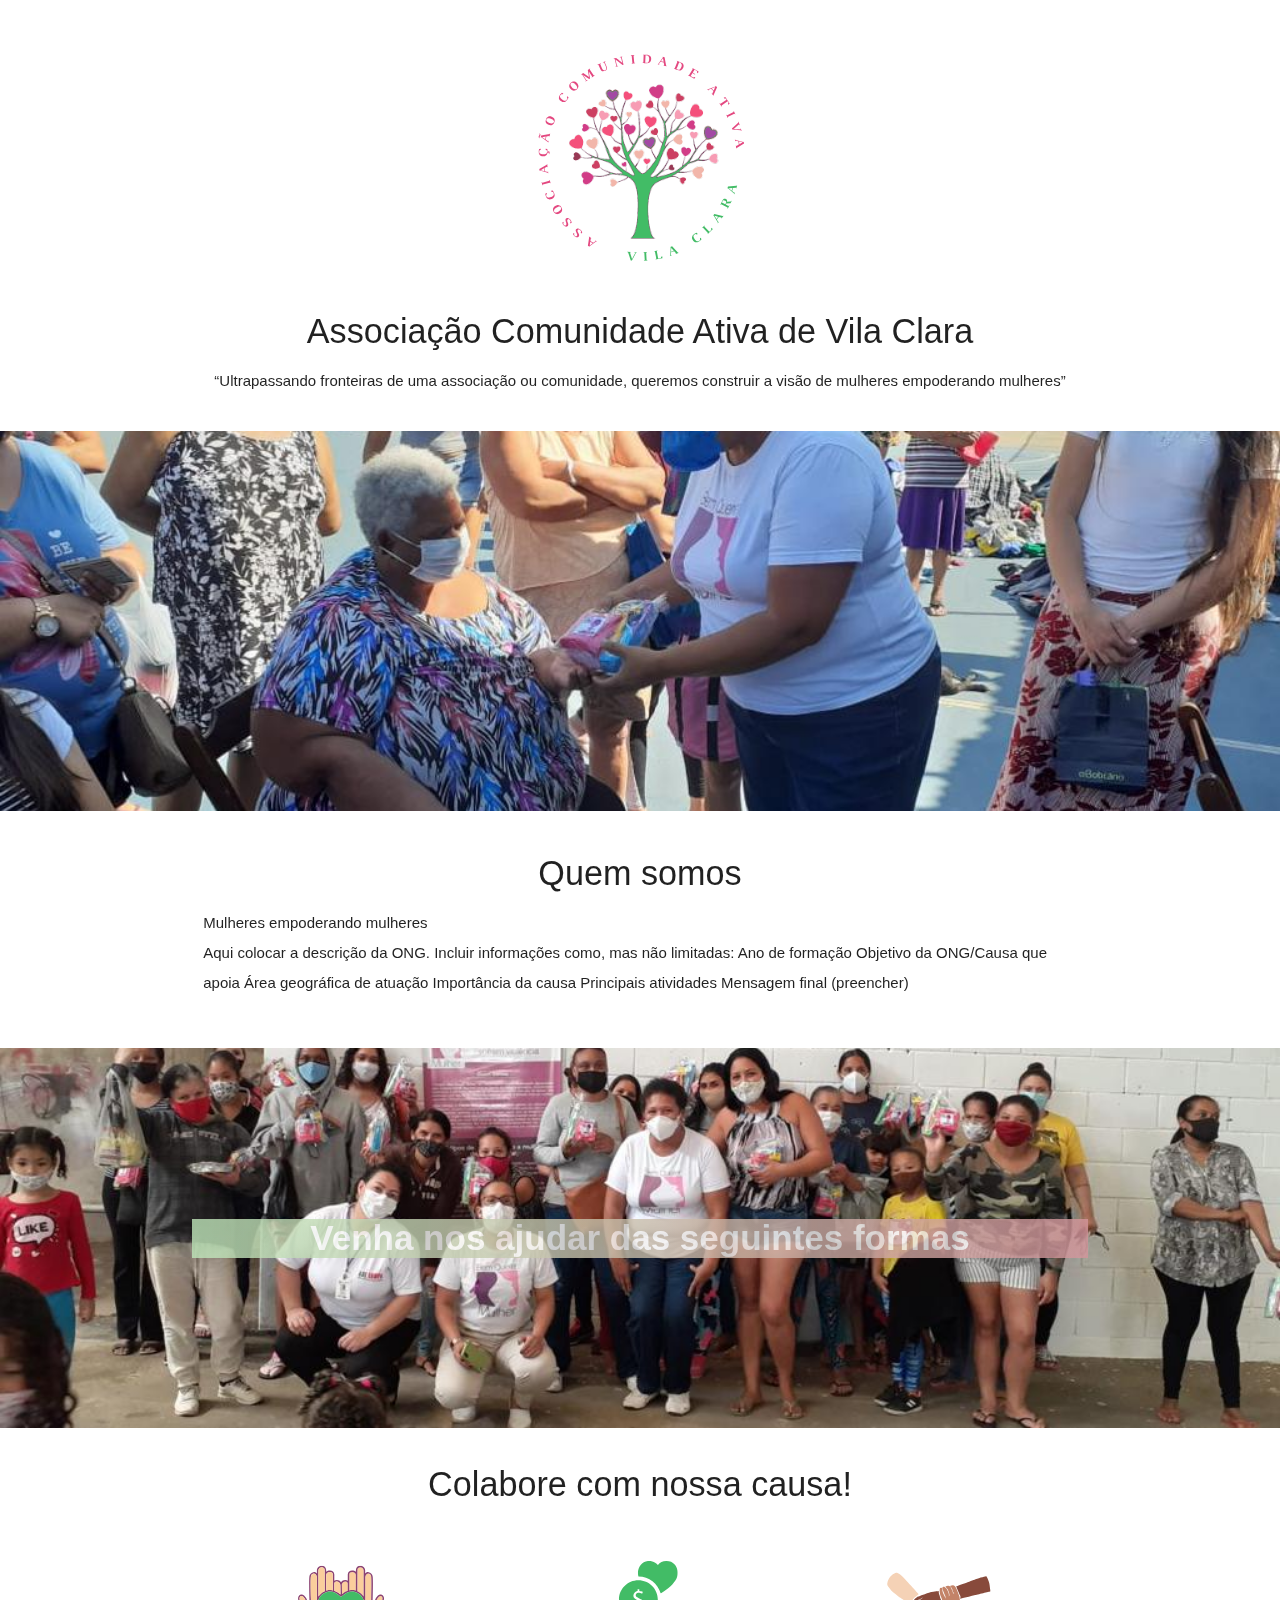
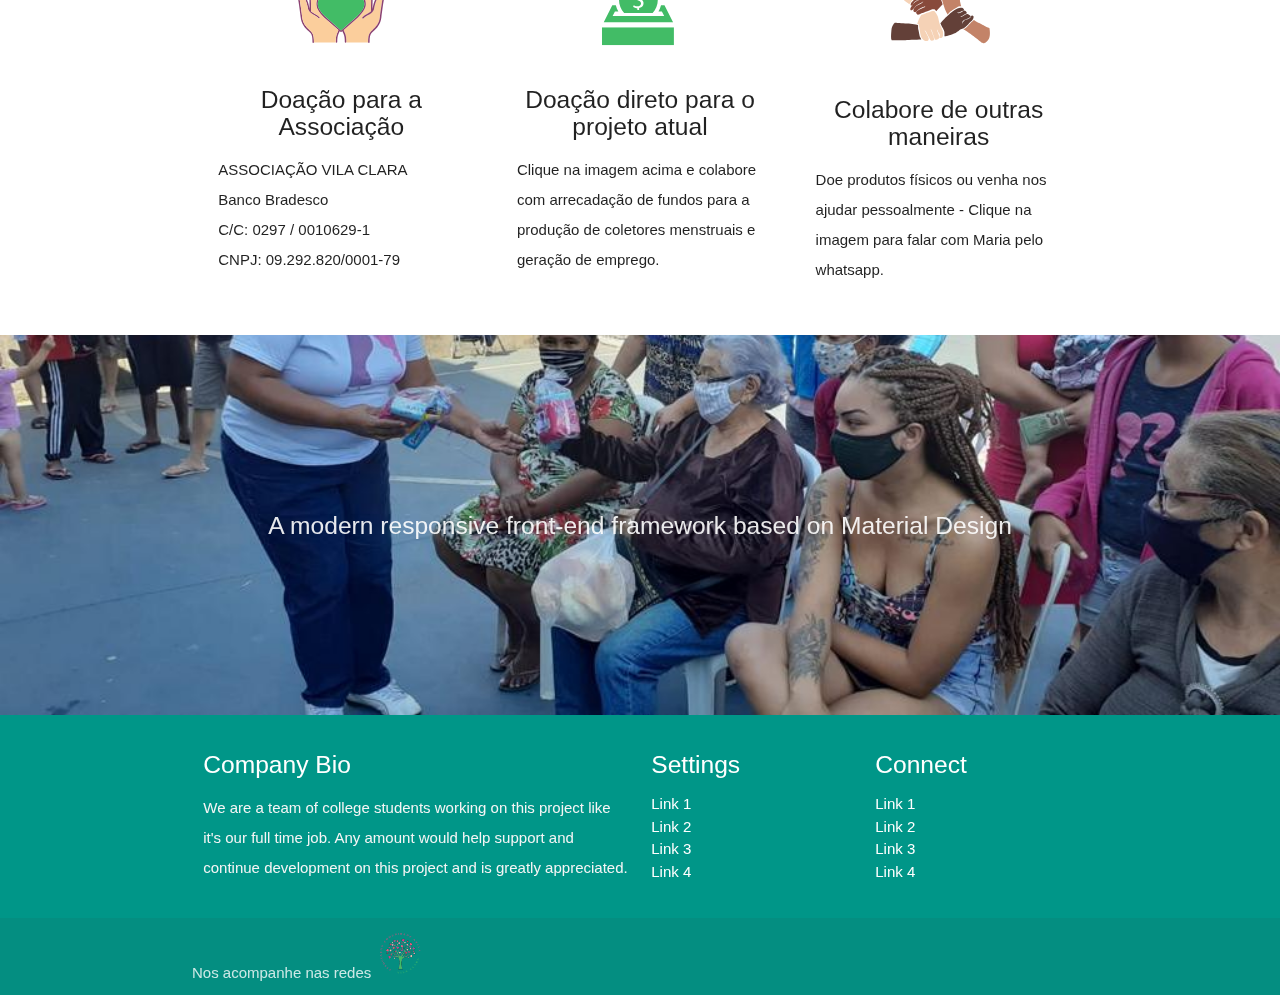
<file: modelo2/index.html>
<!DOCTYPE html>
<html lang="en">
<head>
  <meta http-equiv="Content-Type" content="text/html; charset=UTF-8"/>
  <meta name="viewport" content="width=device-width, initial-scale=1"/>
  <title></title>

  <!-- CSS  -->
  <link href="https://fonts.googleapis.com/icon?family=Material+Icons" rel="stylesheet">
  <link href="css/materialize.css" type="text/css" rel="stylesheet" media="screen,projection"/>
  <link href="css/style.css" type="text/css" rel="stylesheet" media="screen,projection"/>
</head>
<body>

  <div class="row">
    <div class="col s12 center">
      <h3><i class="mdi-content-send brown-text"></i></h3>
      <img src="./img/colaborar/1.svg" alt="logo" width="255px">
      <h4>Associação Comunidade Ativa de Vila Clara</h4>
      <p class="left-align light" style="text-align:center">“Ultrapassando fronteiras de uma associação ou comunidade, queremos construir a visão de mulheres empoderando mulheres”</p>
    </div>
  </div>
  <div id="index-banner" class="parallax-container">
    <div class="section no-pad-bot">
      <div class="container">
        <br><br>
        <h1 class="header center teal-text text-lighten-2"></h1>
        <div class="row center">
          <h5 class="header col s12 light"></h5>
        </div>
        <div class="row center">
          <!-- <a href="http://materializecss.com/getting-started.html" id="download-button" class="btn-large waves-effect waves-light teal lighten-1">Get Started</a> -->
        </div>
        <br><br>

      </div>
    </div>
    <div class="parallax"><img src="./img/eventos/maria.jpeg" alt="Unsplashed background img 1"></div>
  </div>


  <div class="container">
    <div class="section">
<!-- CONSTACT US! -->
<div class="row">
  <div class="col s12 center">
    <h3><i class="mdi-content-send brown-text"></i></h3>
    <!-- <img src="./img/colaborar/1.svg" alt="logo" width="155px"> -->
    <h4>Quem somos</h4>
    <p class="left-align light">
      Mulheres empoderando mulheres<br>
      Aqui colocar a descrição da ONG.
      Incluir informações como, mas não limitadas:
      Ano de formação
      Objetivo da ONG/Causa que apoia
      Área geográfica de atuação
      Importância da causa
      Principais atividades
      Mensagem final
      
      
      
      (preencher)</p>
  </div>
</div>

</div>
</div>

  <div class="parallax-container valign-wrapper">
    <div class="section no-pad-bot">
      <div class="container">
        <div class="row center">
          <h5 class="header col s12" style="font-weight: bold; font-size: 35px; opacity: 0.8; background: #D3959B;  /* fallback for old browsers */
          background: -webkit-linear-gradient(to right, #BFE6BA, #D3959B);  /* Chrome 10-25, Safari 5.1-6 */
          background: linear-gradient(to right, #BFE6BA, #D3959B); /* W3C, IE 10+/ Edge, Firefox 16+, Chrome 26+, Opera 12+, Safari 7+ */
          ">Venha nos ajudar das seguintes formas</h5>
        </div>
      </div>
    </div>
    <div class="parallax"><img src="./img/eventos/imagem3.jpeg" alt="Unsplashed background img 2"></div>
  </div>

  <div class="container">
    <div class="section">
      <!--   Icon Section   -->
      <h4 style="text-align: center;">Colabore com nossa causa!</h5>
      <div class="row">
        <div class="col s12 m4">
          <div class="icon-block">
            <h2 class="center brown-text"><img src="./img/colaborar/3.svg" alt="" width="100px"></h2>
            <h5 class="center">Doação para a Associação</h5>

            <p class="light">ASSOCIAÇÃO VILA CLARA<br>
              Banco Bradesco<br>
              C/C: 0297 / 0010629-1<br>
              CNPJ: 09.292.820/0001-79</p>
          </div>
        </div>

        <div class="col s12 m4">
          <div class="icon-block">
            <h2 class="center brown-text"><a href="https://www.vakinha.com.br/vaquinha/mulheres-ajudando-mulheres-pobreza-menstrual" target="_blank"><img src="./img/colaborar/4.svg" alt="" width="100px"></a></h2>
            <h5 class="center">Doação direto para o projeto atual</h5>

            <p class="light">Clique na imagem acima e colabore com arrecadação de fundos para a produção de coletores menstruais e geração de emprego.</p>
          </div>
        </div>

        <div class="col s12 m4">
          <div class="icon-block">
            <h2 class="center brown-text"><a target="_blank" href="https://wa.me/11995100730"><img src="./img/colaborar/6.svg" alt="" width="110px"></a></h2>
            <h5 class="center">Colabore de outras maneiras</h5>

            <p class="light">Doe produtos físicos ou venha nos ajudar pessoalmente - Clique na imagem para falar com Maria pelo whatsapp.</p>
          </div>
        </div>
      </div>

    </div>
  </div>



  <div class="parallax-container valign-wrapper">
    <div class="section no-pad-bot">
      <div class="container">
        <div class="row center">
          <h5 class="header col s12 light">A modern responsive front-end framework based on Material Design</h5>
        </div>
      </div>
    </div>
    <div class="parallax"><img src="./img/eventos/maria2.jpeg" alt="Unsplashed background img 3"></div>
  </div>

  <footer class="page-footer teal">
    <div class="container">
      <div class="row">
        <div class="col l6 s12">
          <h5 class="white-text">Company Bio</h5>
          <p class="grey-text text-lighten-4">We are a team of college students working on this project like it's our full time job. Any amount would help support and continue development on this project and is greatly appreciated.</p>


        </div>
        <div class="col l3 s12">
          <h5 class="white-text">Settings</h5>
          <ul>
            <li><a class="white-text" href="#!">Link 1</a></li>
            <li><a class="white-text" href="#!">Link 2</a></li>
            <li><a class="white-text" href="#!">Link 3</a></li>
            <li><a class="white-text" href="#!">Link 4</a></li>
          </ul>
        </div>
        <div class="col l3 s12">
          <h5 class="white-text">Connect</h5>
          <ul>
            <li><a class="white-text" href="#!">Link 1</a></li>
            <li><a class="white-text" href="#!">Link 2</a></li>
            <li><a class="white-text" href="#!">Link 3</a></li>
            <li><a class="white-text" href="#!">Link 4</a></li>
          </ul>
        </div>
      </div>
    </div>
    <div class="footer-copyright">
      <div class="container">
      Nos acompanhe nas redes <a href="https://www.instagram.com/associacaovilaclara/" target="blank"><img src="./img/colaborar/1.svg" alt="" width="50px"></a> 
      </div>
    </div>
  </footer>


  <!--  Scripts-->
  <script src="https://code.jquery.com/jquery-2.1.1.min.js"></script>
  <script src="js/materialize.js"></script>
  <script src="js/init.js"></script>

  </body>
</html>
</file>
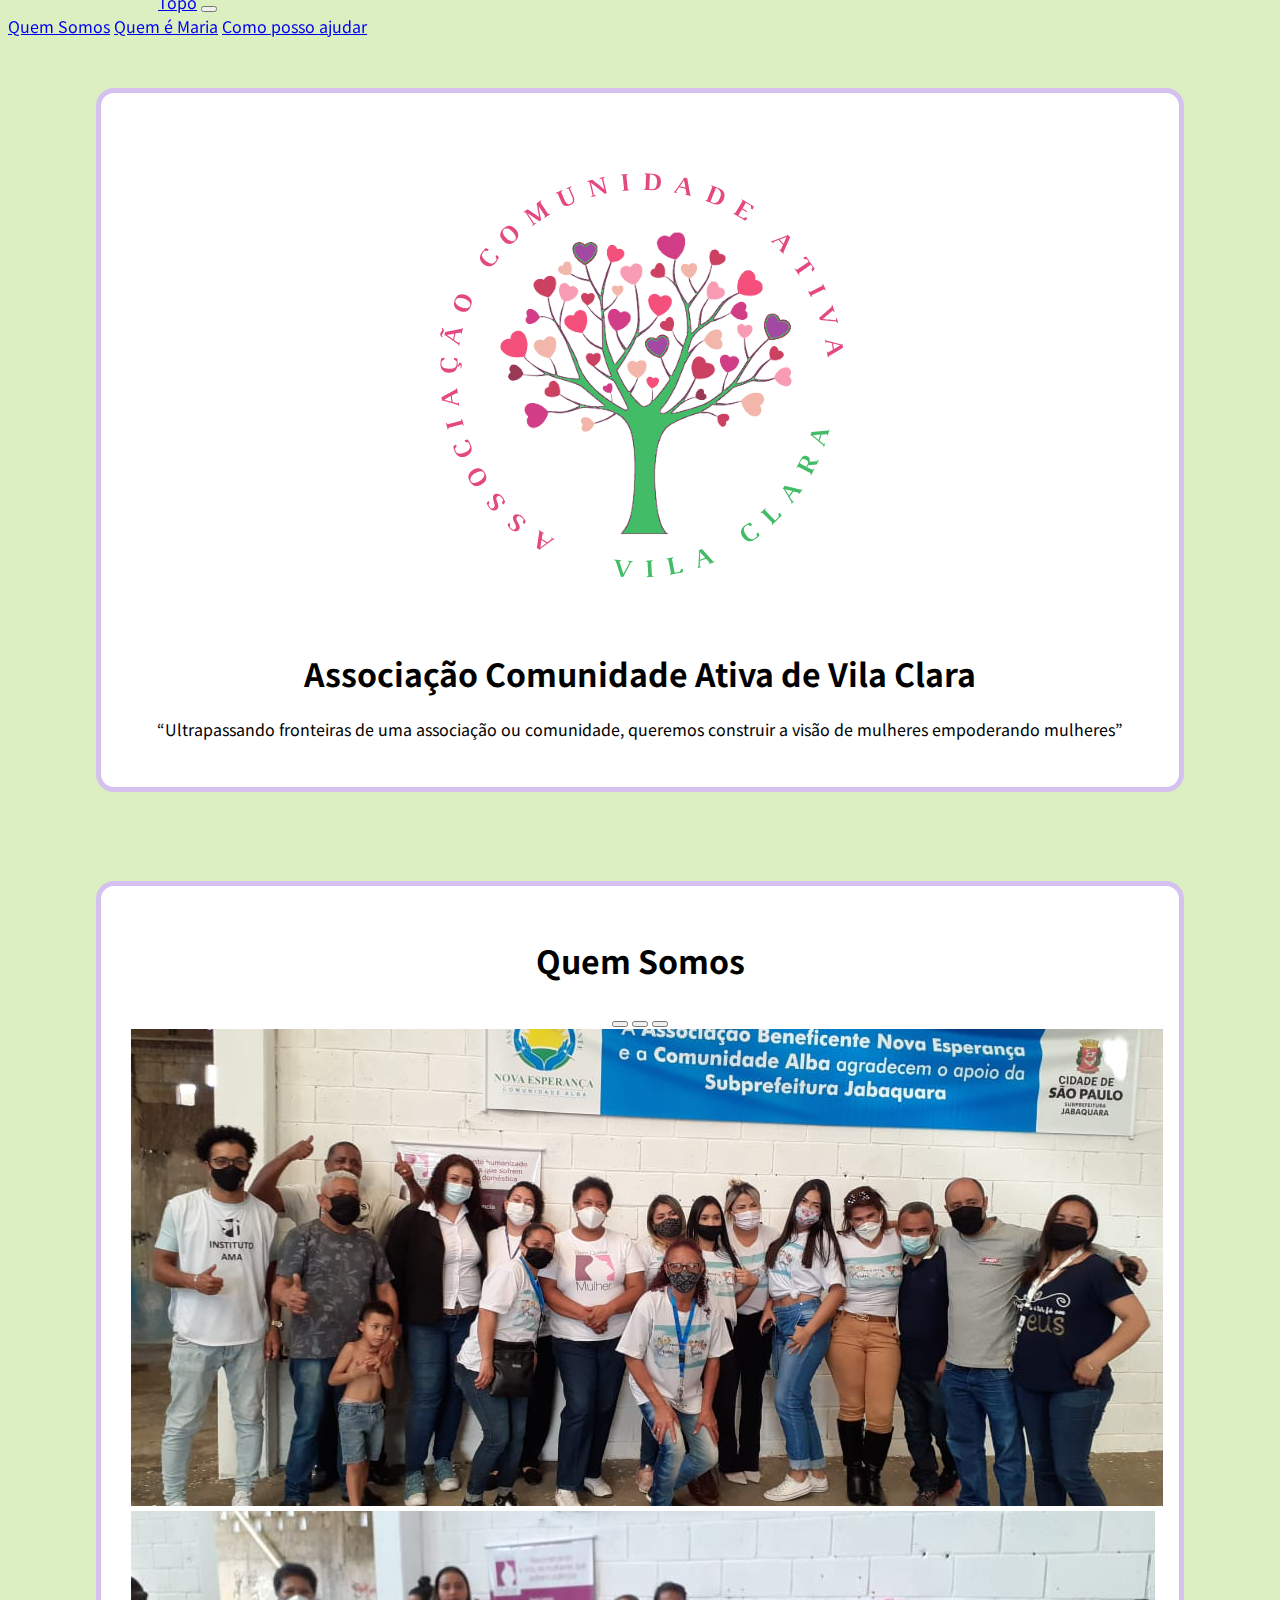
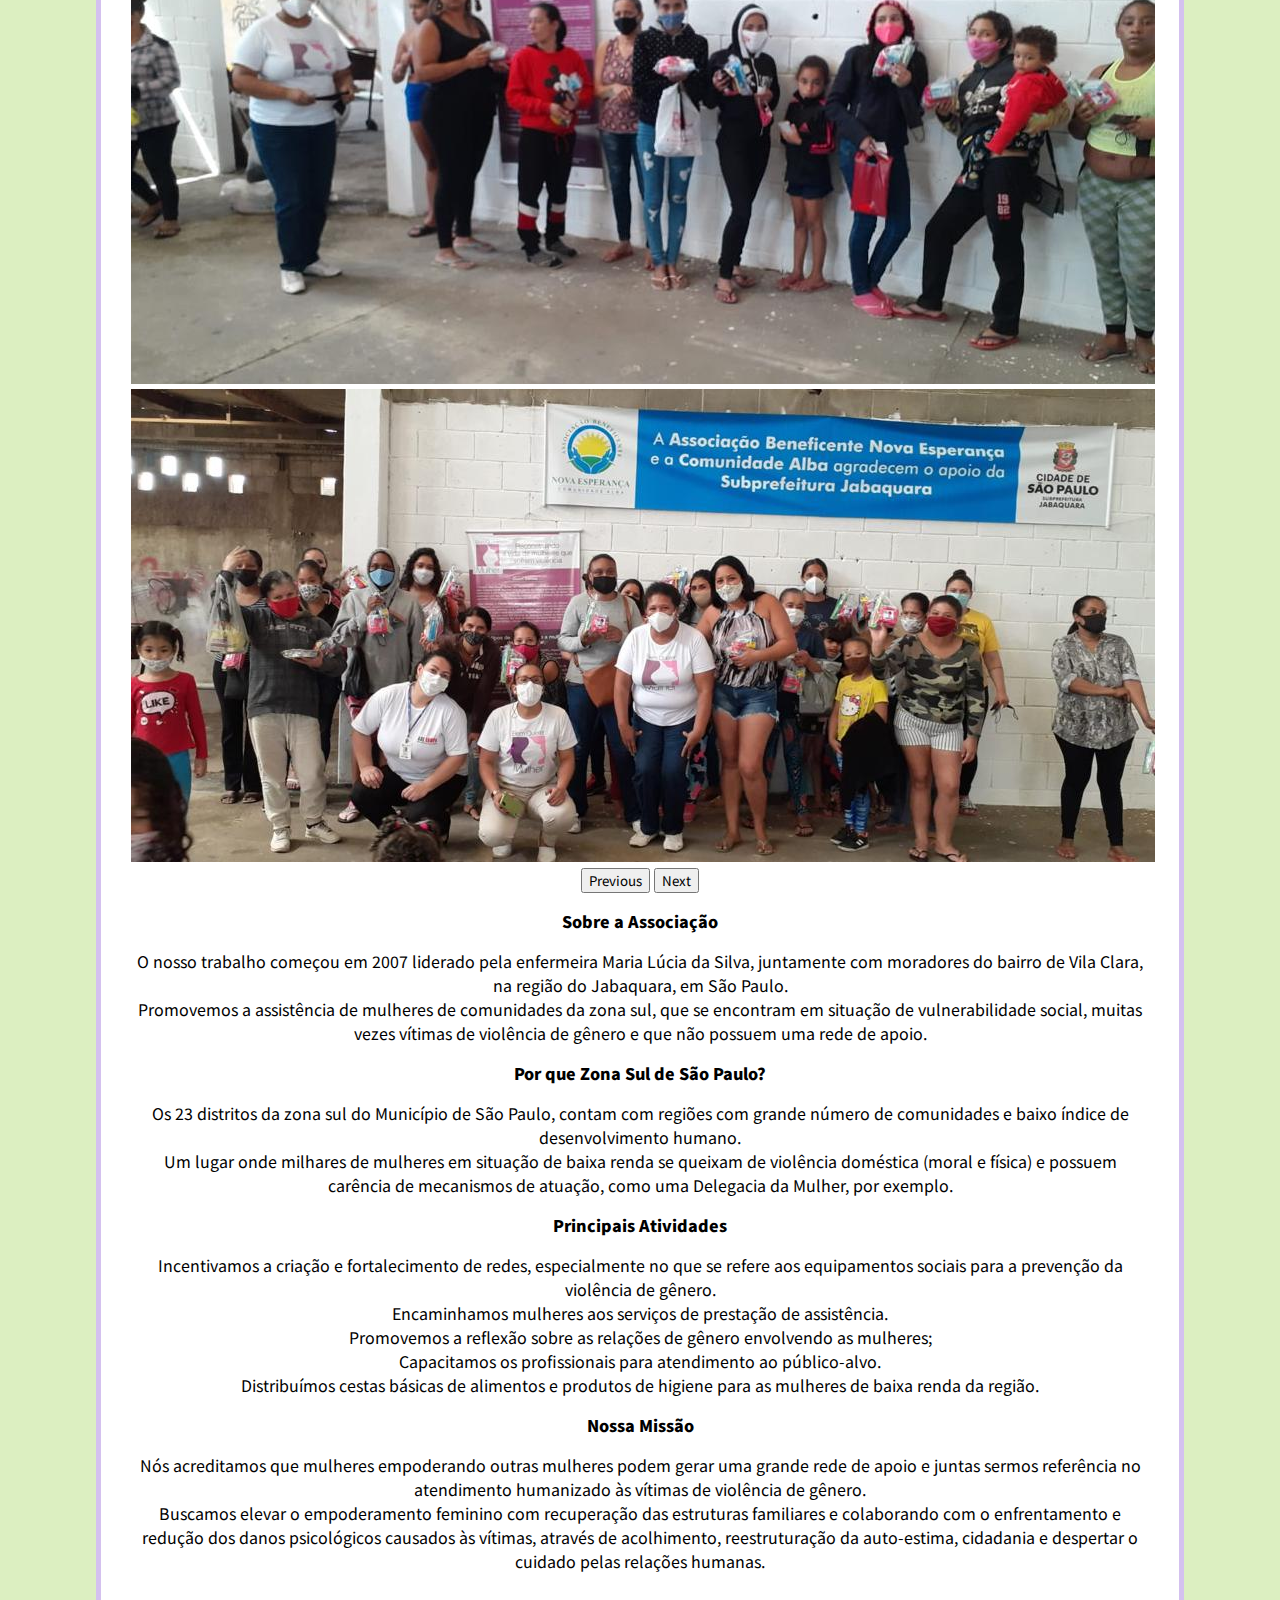
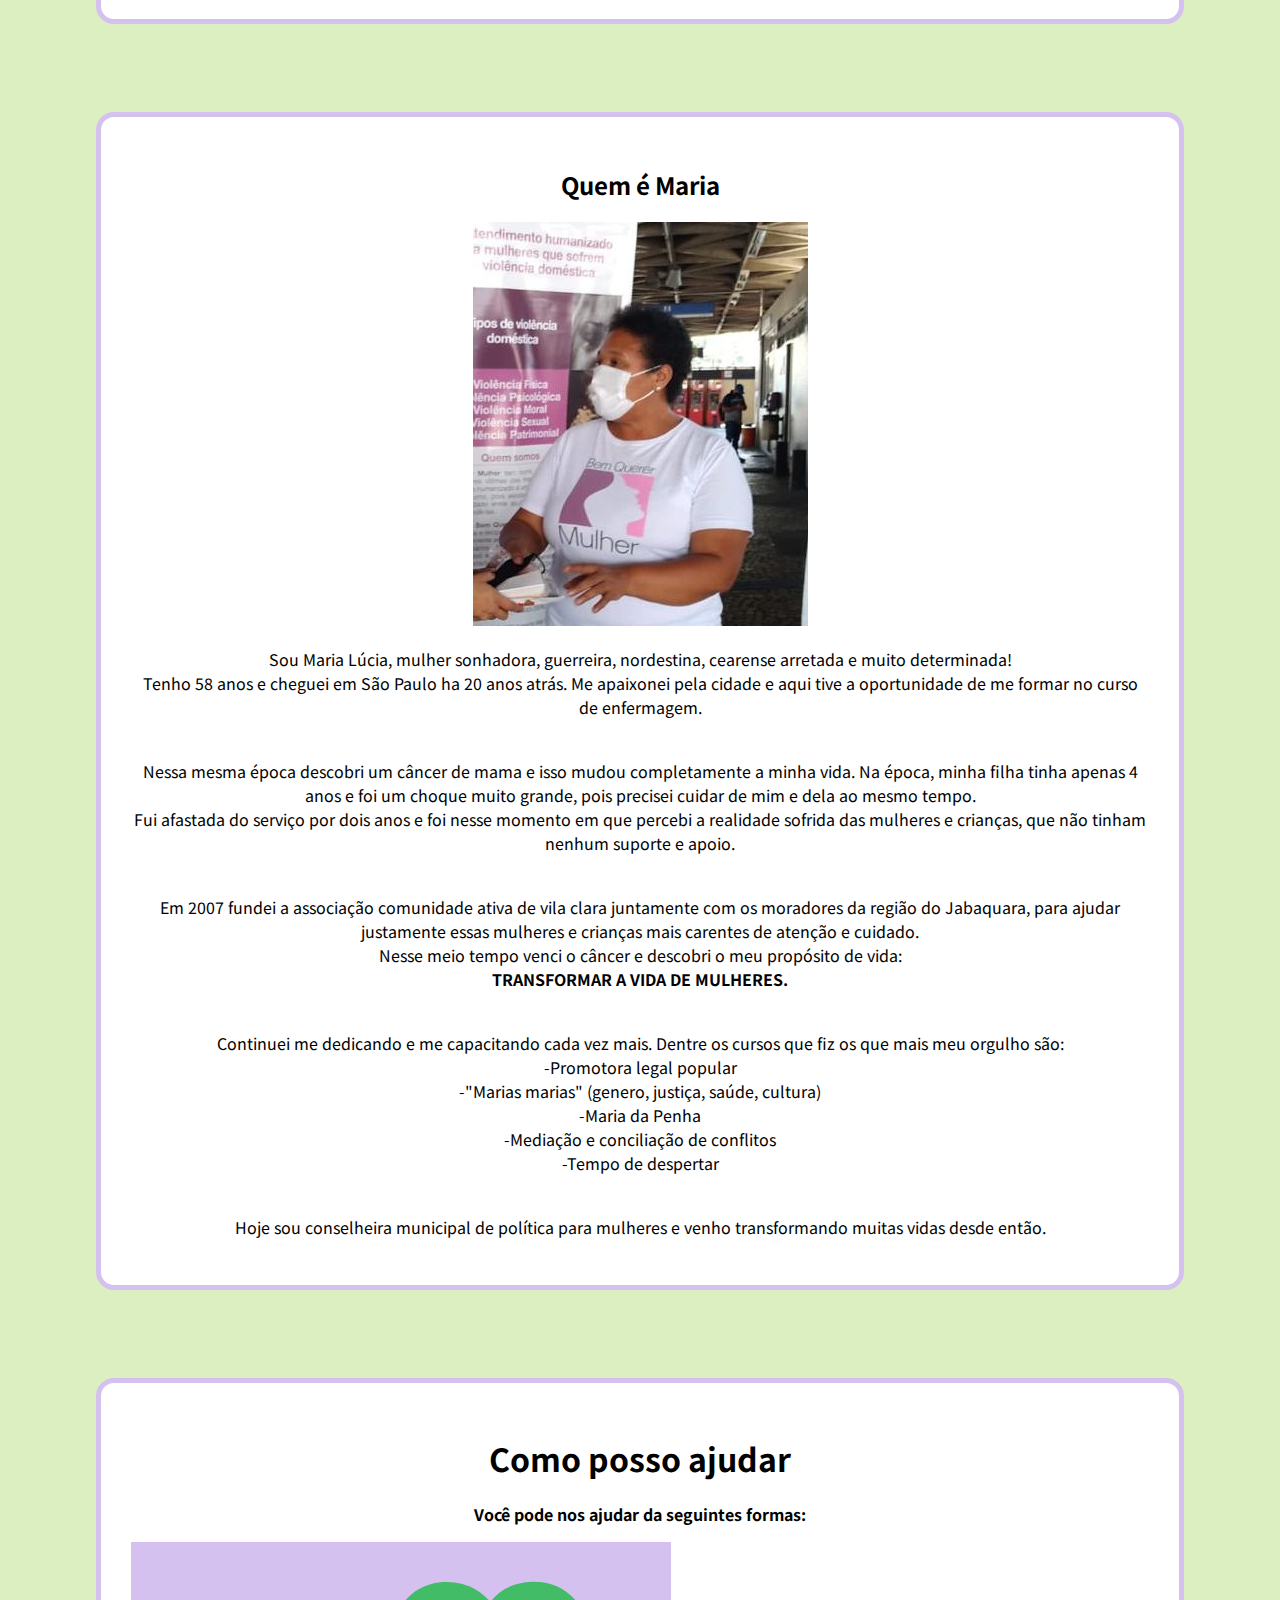
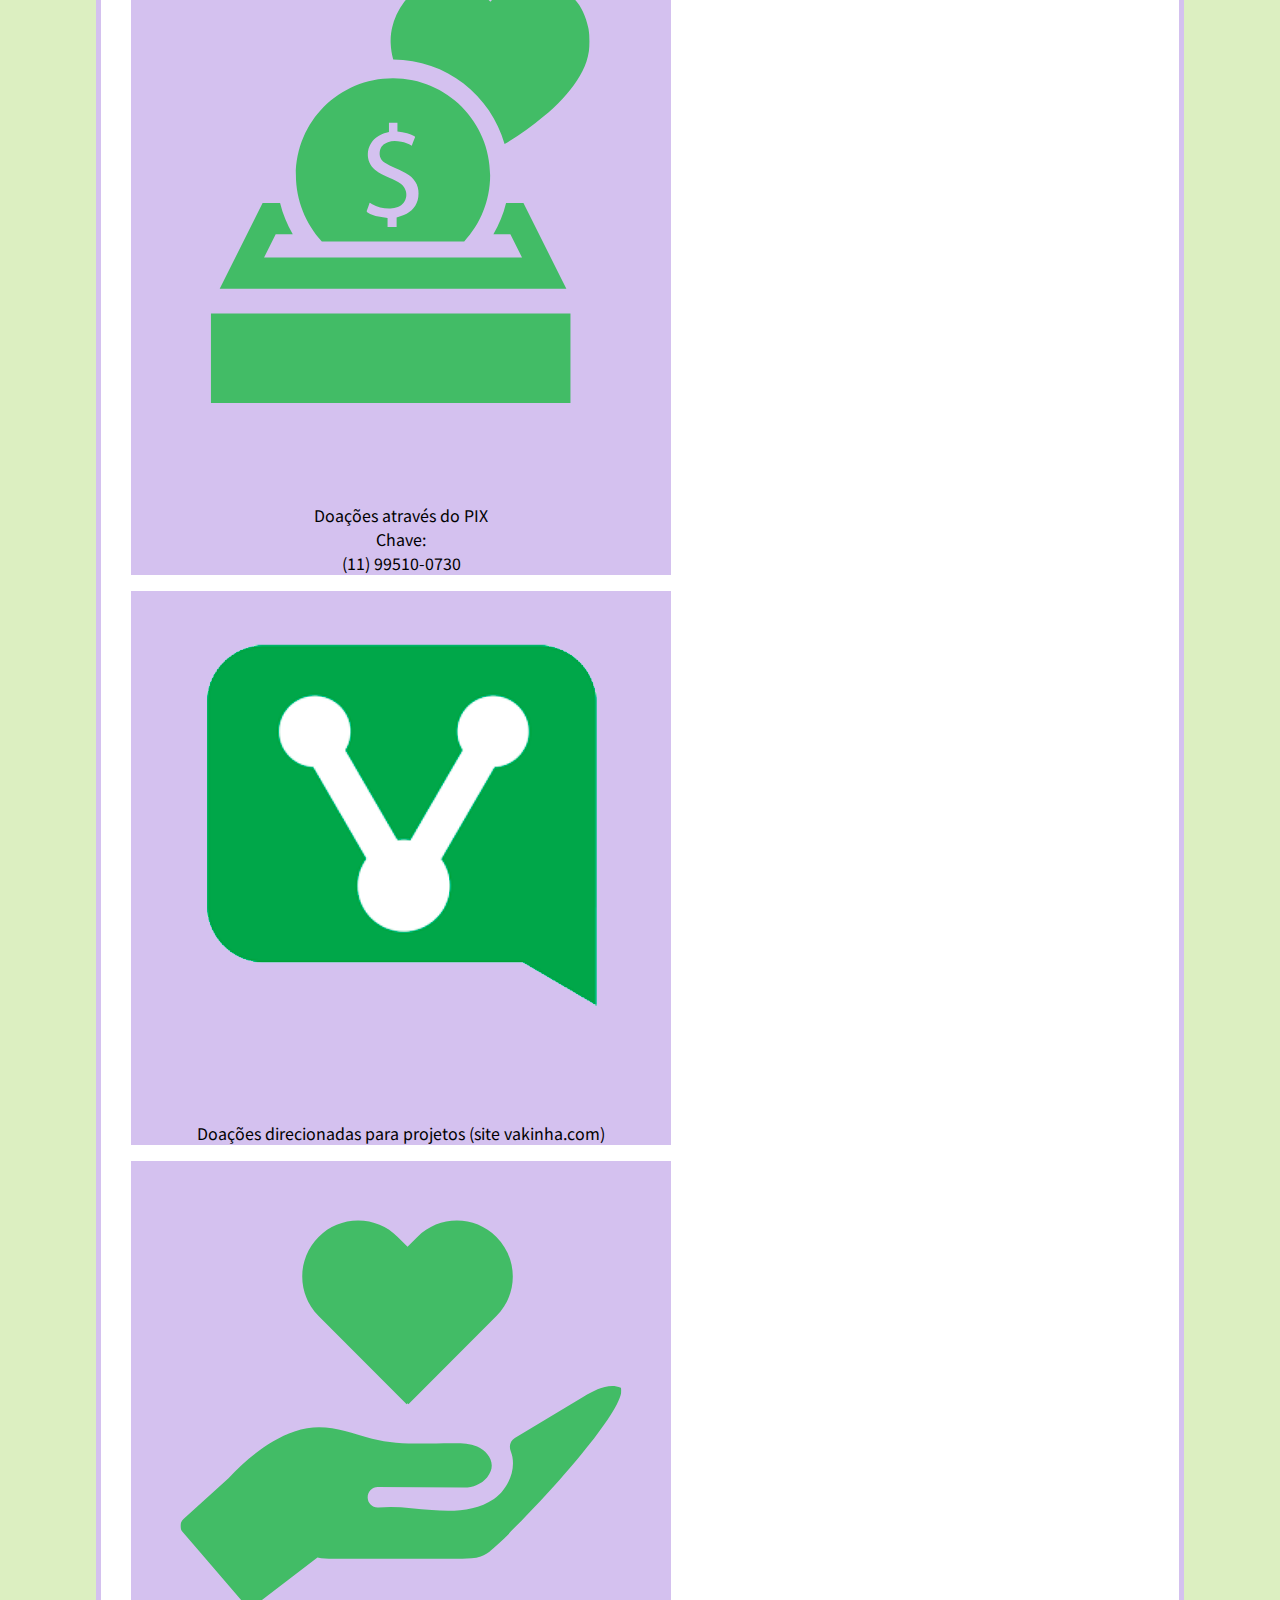
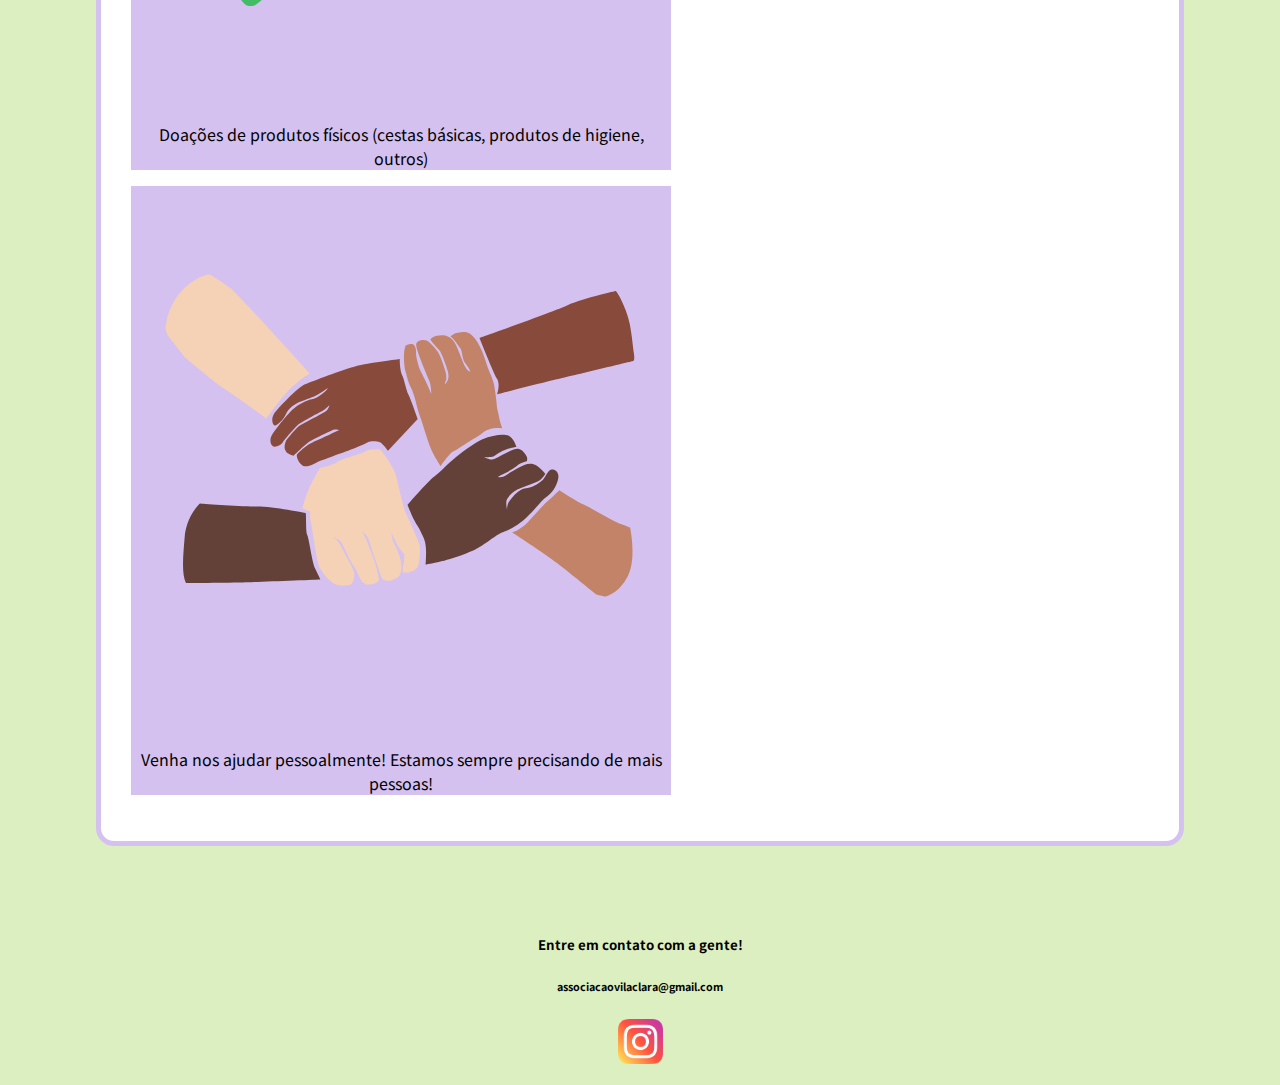
<file: site/index.html>
<!DOCTYPE html>
<html lang="pt-br">

<head>
  <meta charset="UTF-8" />
  <meta http-equiv="X-UA-Compatible" content="IE=edge" />
  <meta name="viewport" content="width=device-width, initial-scale=1.0" />
  <title>Associação Comunidade Ativa Vila Clara</title>
  <link href="https://cdn.jsdelivr.net/npm/bootstrap@5.1.0/dist/css/bootstrap.min.css" rel="stylesheet"
    integrity="sha384-KyZXEAg3QhqLMpG8r+8fhAXLRk2vvoC2f3B09zVXn8CA5QIVfZOJ3BCsw2P0p/We" crossorigin="anonymous" />
  <link rel="preconnect" href="https://fonts.googleapis.com">
  <link rel="preconnect" href="https://fonts.gstatic.com" crossorigin>
  <link href="https://fonts.googleapis.com/css2?family=Noto+Sans+JP&display=swap" rel="stylesheet">
  <link rel="stylesheet" href="./style.css" />
</head>

<body>
  <div class="enquadramento">
    <img src="./img/colaborar/1.svg" alt="logo da associação" style="max-width: 100%" class="logo-center" id="topo"/>
    <p></p>
    <h1>Associação Comunidade Ativa de Vila Clara</h1>
    <p></p>
    <p>
      “Ultrapassando fronteiras de uma associação ou comunidade, queremos
      construir a visão de mulheres empoderando mulheres”
    </p>
    <p></p>
  </div>

  <!-- CAROUSEL DE IMAGENS  -->

  <div class="enquadramento">
    <h1 id="list-item-1">Quem Somos</h1>
    <p></p>
    <div class="container">
      <div id="carouselExampleIndicators" class="carousel slide" data-bs-ride="carousel">
        <div class="carousel-indicators">
          <button type="button" data-bs-target="#carouselExampleIndicators" data-bs-slide-to="0" class="active"
            aria-current="true" aria-label="Slide 1"></button>
          <button type="button" data-bs-target="#carouselExampleIndicators" data-bs-slide-to="1"
            aria-label="Slide 2"></button>
          <button type="button" data-bs-target="#carouselExampleIndicators" data-bs-slide-to="2"
            aria-label="Slide 3"></button>
        </div>
        <div class="carousel-inner">
          <div class="carousel-item active">
            <img src="./img/eventos/imagem1.jpeg" class="d-block w-100" alt="..." />
          </div>
          <div class="carousel-item">
            <img src="./img/eventos/imagem2.jpeg" class="d-block w-100" alt="..." />
          </div>
          <div class="carousel-item">
            <img src="./img/eventos/imagem3.jpeg" class="d-block w-100" alt="..." />
          </div>
        </div>
        <button class="carousel-control-prev" type="button" data-bs-target="#carouselExampleIndicators"
          data-bs-slide="prev">
          <span class="carousel-control-prev-icon" aria-hidden="true"></span>
          <span class="visually-hidden">Previous</span>
        </button>
        <button class="carousel-control-next" type="button" data-bs-target="#carouselExampleIndicators"
          data-bs-slide="next">
          <span class="carousel-control-next-icon" aria-hidden="true"></span>
          <span class="visually-hidden">Next</span>
        </button>
      </div>
    </div>

    <!-- FIM DO CAROUSEL  -->
    <p></p>
    <h3><b>Sobre a Associação</b></h3>
    <div>
      <p>
        O nosso trabalho começou em 2007 liderado pela enfermeira Maria Lúcia da Silva, juntamente com moradores do
        bairro de Vila Clara, na região do Jabaquara, em São Paulo.
        <br />Promovemos a assistência de mulheres de comunidades da zona sul, que se encontram em situação de
        vulnerabilidade social, muitas vezes vítimas de violência de gênero e que não possuem uma rede de apoio.
      <p></p>
      <h3><b>Por que Zona Sul de São Paulo?</b></h3>
      Os 23 distritos da zona sul do Município de São Paulo, contam com regiões com grande número de comunidades
      e baixo índice de desenvolvimento humano.
      <br />Um lugar onde milhares de mulheres em situação de baixa renda se queixam de violência doméstica (moral e
      física) e possuem carência de mecanismos de atuação, como uma Delegacia da Mulher, por exemplo.
      <p></p>
      <h3><b>Principais Atividades</b></h3>
      Incentivamos a criação e fortalecimento de redes, especialmente no que se refere aos equipamentos sociais
      para a prevenção da violência de gênero.
      <br />Encaminhamos mulheres aos serviços de prestação de assistência.
      <br />Promovemos a reflexão sobre as relações de gênero envolvendo as mulheres;
      <br />Capacitamos os profissionais para atendimento ao público-alvo.
      <br />Distribuímos cestas básicas de alimentos e produtos de higiene para as mulheres de baixa renda da região.
      <p></p>
      <h3><b>Nossa Missão</b></h3>
      Nós acreditamos que mulheres empoderando outras mulheres podem gerar uma grande rede de apoio e juntas
      sermos referência no atendimento humanizado às vítimas de violência de gênero.
      <br />Buscamos elevar o empoderamento feminino com recuperação das estruturas familiares e colaborando com o
      enfrentamento e redução dos danos psicológicos causados às vítimas, através de acolhimento, reestruturação da
      auto-estima, cidadania e despertar o cuidado pelas relações humanas.
      </p>
    </div>
  </div>


  <div class="enquadramento">
    <h2 id="list-item-2">Quem é Maria</h2>
    <p></p>
    <img src="./img/colaborar/maria.jpeg" alt="Maria Lúcia" style="max-width: 100%">
    <p></p>
    <p>
      Sou Maria Lúcia, mulher sonhadora, guerreira, nordestina, cearense arretada e muito determinada! 
<br />Tenho 58 anos e cheguei em São Paulo ha 20 anos atrás. Me apaixonei pela cidade e aqui tive a oportunidade de me formar no curso de enfermagem. 
<p></p>
<br />Nessa mesma época descobri um câncer de mama e isso mudou completamente a minha vida. Na época, minha filha tinha apenas 4 anos e foi um choque muito grande, pois precisei cuidar de mim e dela ao mesmo tempo. 
<br />Fui afastada do serviço por dois anos e foi nesse momento em que percebi a realidade sofrida das mulheres e crianças, que não tinham nenhum suporte e apoio. 
<p></p>
<br />Em 2007 fundei a associação comunidade ativa de vila clara juntamente com os moradores da região do Jabaquara, para ajudar justamente essas mulheres e crianças mais carentes de atenção e cuidado.
<br />Nesse meio tempo venci o câncer e descobri o meu propósito de vida: 
<br /><b>TRANSFORMAR A VIDA DE MULHERES. </b>
<p></p>
<br />Continuei me dedicando e me capacitando cada vez mais. Dentre os cursos que fiz os que mais meu orgulho são: 
<br />-Promotora legal popular
<br />-"Marias marias" (genero, justiça, saúde, cultura)
<br />-Maria da Penha
<br />-Mediação e conciliação de conflitos
<br />-Tempo de despertar
<p></p>
<br />Hoje sou  conselheira municipal de política para mulheres e venho transformando muitas vidas desde então.
    </p>
  </div>

  <div class="enquadramento">
    <h1 id="list-item-3">Como posso ajudar</h1>
    <p></p>
    <h3>Você pode nos ajudar da seguintes formas:</h3>
    <p></p>
    <script src="https://cdn.jsdelivr.net/npm/bootstrap@5.1.0/dist/js/bootstrap.bundle.min.js"
      integrity="sha384-U1DAWAznBHeqEIlVSCgzq+c9gqGAJn5c/t99JyeKa9xxaYpSvHU5awsuZVVFIhvj"
      crossorigin="anonymous"></script>
    <div class="card mb-3" style="max-width: 540px">
      <div class="row g-0">
        <div class="col-4">
          <img src="./img/colaborar/4.svg" class="img-fluid rounded-start" alt="..." />
        </div>
        <div class="col-8">
          <div class="card-body">
            <p class="card-text">
              Doações através do PIX
              <br>
              Chave:
              <br>
              (11) 99510-0730
            </p>
          </div>
        </div>
      </div>
    </div>
    <div class="card mb-3" style="max-width: 540px">
      <div class="row g-0">
        <div class="col-4">
          <a href="http://vaka.me/2363528" target="_blank"><img src="./img/colaborar/7.png"
              class="img-fluid rounded-start" alt="..." /></a>
        </div>
        <div class="col-8">
          <div class="card-body">
            <p class="card-text">
              Doações direcionadas para projetos (site vakinha.com)
            </p>
          </div>
        </div>
      </div>
    </div>
    <div class="card mb-3" style="max-width: 540px">
      <div class="row g-0">
        <div class="col-4">
          <a href="https://api.whatsapp.com/send?phone=5511995100730" target="_blank"><img src="./img/colaborar/2.svg"
              class="img-fluid rounded-start" alt="" /></a>
        </div>
        <div class="col-8">
          <div class="card-body">
            <p class="card-text">
              Doações de produtos físicos (cestas básicas, produtos de higiene, outros)
            </p>
          </div>
        </div>
      </div>
    </div>
    <div class="card mb-3" style="max-width: 540px">
      <div class="row g-0">
        <div class="col-4">
          <a href="https://api.whatsapp.com/send?phone=5511995100730" target="_blank"><img src="./img/colaborar/6.svg"
              class="img-fluid rounded-start" alt="..." /></a>
        </div>
        <div class="col-8">
          <div class="card-body">
            <p class="card-text">
              Venha nos ajudar pessoalmente! Estamos sempre precisando de mais pessoas!
            </p>
          </div>
        </div>
      </div>
    </div>
  </div>
</body>
<footer>
  <p></p>
  <h5>Entre em contato com a gente!</h5>
  <p></p>
  <h6>associacaovilaclara@gmail.com</h6>
  <p></p>
  <a href="https://www.instagram.com/associacaovilaclara/" target="_blank"><img src="./img/colaborar/instagram.png"
      class="img-fluid rounded-start" alt="..." style="width: 45px;" /></a>
  <p></p>
</footer>
<nav class="navbar navbar-light bg-light" style="position: fixed; top: -10px">
  <div class="container-fluid">
    <a class="navbar-brand" href="#">Topo</a>
    <button class="navbar-toggler" type="button" data-bs-toggle="collapse" data-bs-target="#navbarNavAltMarkup" aria-controls="navbarNavAltMarkup" aria-expanded="false" aria-label="Toggle navigation">
      <span class="navbar-toggler-icon"></span>
    </button>
    <div class="collapse navbar-collapse" id="navbarNavAltMarkup">
      <div class="navbar-nav">
        <!-- <a class="nav-link active" aria-current="page" href="#topo">Topo</a> -->
        <a class="nav-link" href="#list-item-1" style="text-align: left;">Quem Somos</a>
        <a class="nav-link" href="#list-item-2" style="text-align: left;">Quem é Maria</a>
        <a class="nav-link" href="#list-item-3" style="text-align: left;">Como posso ajudar</a>
      </div>
    </div>
  </div>
</nav>
</html>
</file>
<file: site/style.css>
* {
    /* background-color: #DCEFC1; */
    text-align: center;
    font-family: 'Noto Sans JP', sans-serif;
}
.card {
    background-color: #d4c1ef;
}
body{
    background-color: #dcefc1;
}
p{
    font-size: 16px;
}
.enquadramento {
    /* background-color: white; */
    border-width: 50px;
    border-radius: 18px;
    border: 5px solid #d4c1ef;
    padding: 30px;
    background-color:#fff;
    margin: 7%;
}
h3{

    font-size: 16px;
}
.card-text {
    font-size: 12px;
}
@media(min-width: 450px){
    .card-text{
        font-size: 12px;
        padding-top: 7px;
    }
   }
   @media(min-width: 500px){
    .card-text{
        font-size: 14px;
        padding-top: 10px;
    }
   }
   @media(min-width: 550px){
    .card-text{
        font-size: 16px;
        padding-top: 13px;
    }
   }
   @media(min-width: 600px){
    .card-text{
        font-size: 16px;
        padding-top: 20px;
    }
   }
   @media(min-width: 650px){
    .card-text{
        font-size: 16px;
        padding-top: 30px;
    }
   }
   @media(min-width: 700px){
    .card-text{
        font-size: 16px;
        padding-top: 40px;
    }
   }
</file>
<file: modelo2/css/style.css>
/* Custom Stylesheet */
/**
 * Use this file to override Materialize files so you can update
 * the core Materialize files in the future
 *
 * Made By MaterializeCSS.com
 */

nav ul a,
nav .brand-logo {
  color: #444;
}

p {
  line-height: 2rem;
}

.sidenav-trigger {
  color: #26a69a;
}

.parallax-container {
  min-height: 380px;
  line-height: 0;
  height: auto;
  color: rgba(255,255,255,.9);
}
  .parallax-container .section {
    width: 100%;
  }

@media only screen and (max-width : 992px) {
  .parallax-container .section {
    position: absolute;
    top: 40%;
  }
  #index-banner .section {
    top: 10%;
  }
}

@media only screen and (max-width : 600px) {
  #index-banner .section {
    top: 0;
  }
}

.icon-block {
  padding: 0 15px;
}
.icon-block .material-icons {
  font-size: inherit;
}

footer.page-footer {
  margin: 0;
}
</file>
